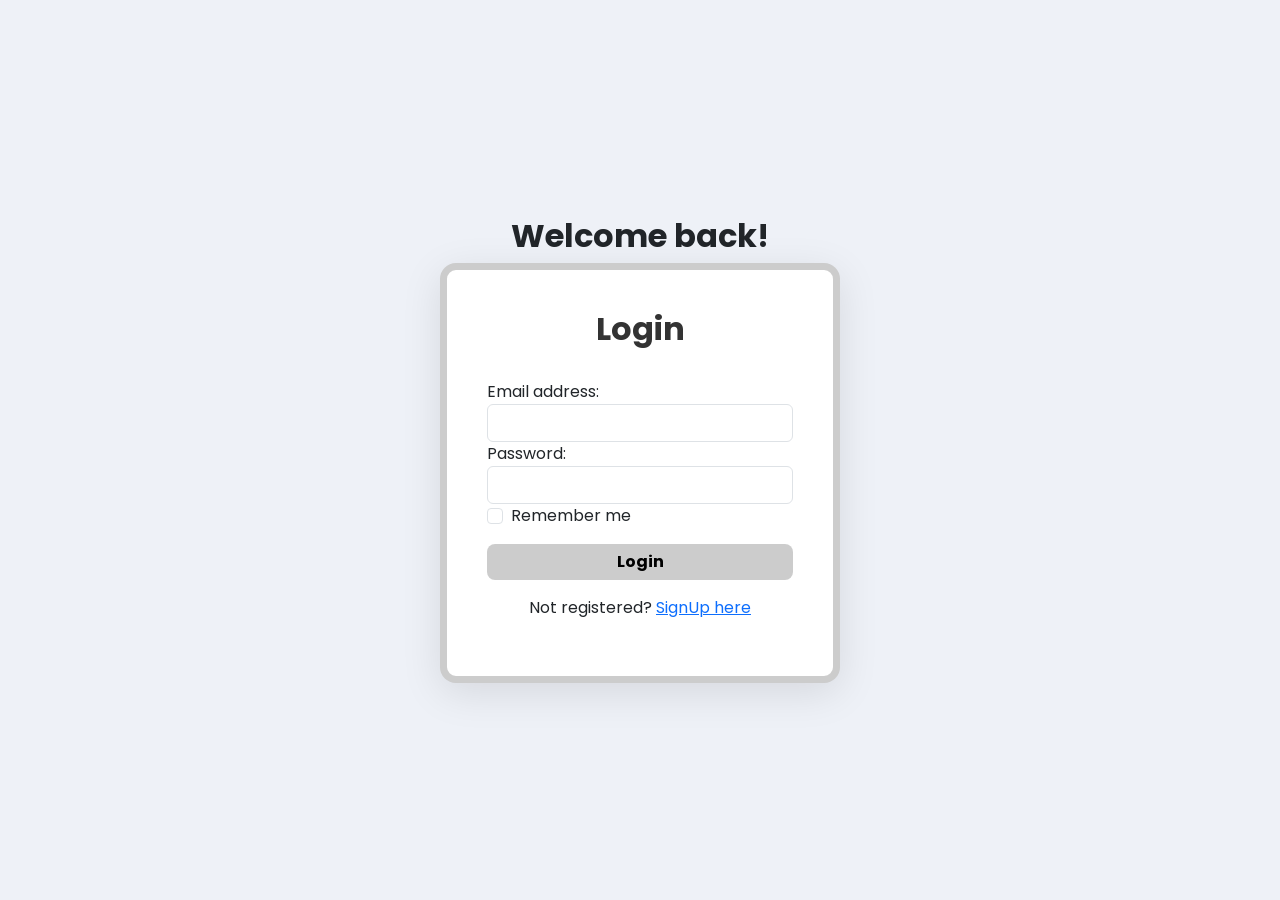
<file: index.html>
<!DOCTYPE html>
<html lang="en">
<head>
    <meta charset="UTF-8">
    <meta name="viewport" content="width=device-width, initial-scale=1.0">
    <title>Login</title>
    <link href="https://fonts.googleapis.com/css2?family=Poppins:wght@300;400;500;600;700&display=swap" rel="stylesheet">
    <link href="https://cdn.jsdelivr.net/npm/bootstrap@5.3.5/dist/css/bootstrap.min.css" rel="stylesheet">


    <style>
        body {
            background: #eef1f7;
            font-family: 'Poppins', sans-serif;
            display: flex;
            flex-direction: column;
            justify-content: center;
            align-items: center;
            height: 100vh;
            margin: 0;
        }
        .custom-form {
            background-color: #ffffff;
            padding: 2.5rem;
            border-radius: 1rem;
            box-shadow: 0 10px 40px rgba(0, 0, 0, 0.1);
            max-width: 400px;
            width: 100%;
            border: 7px solid rgba(0, 0, 0, 0.199);
        }
        .form-title {
            text-align: center;
            margin-bottom: 2rem;
            color: #333;
        }
        .btn-primary {
            background-color: rgba(0, 0, 0, 0.199);
            border: none;
            color: black;
            font-weight: bold;
            border-radius: 0.5rem;
            width: 100%;
        }
        .btn-primary:hover {
            background-color: #0056b3;
            color: wheat;
        }
    </style>

    <script>
        // Redirect to home if already logged in
        const loggedInUser = localStorage.getItem("loggedInUser") || sessionStorage.getItem("loggedInUser");
        if (loggedInUser) {
            window.location.href = "home.html";
        }
    </script>

    <link rel="stylesheet" href="./css/index.css">

</head>
<body>

    <h2><b>Welcome back!</b></h2>

    <form class="custom-form" id="loginForm">
        <h2 class="form-title"><b>Login</b></h2>

        <div class="form-group">
            <label for="inputEmail">Email address:</label>
            <input type="email" class="form-control" id="inputEmail" required>
        </div>

        <div class="form-group">
            <label for="inputPassword">Password:</label>
            <input type="password" id="inputPassword" class="form-control" required>
        </div>

        <div class="form-check mb-3">
            <input class="form-check-input" type="checkbox" id="rememberMe">
            <label class="form-check-label" for="rememberMe">Remember me</label>
        </div>

        <button class="btn btn-primary" type="submit">Login</button>

        <div class="text-center mt-3">
            <p>Not registered? <a href="./signUp.html">SignUp here</a></p>
        </div>
    </form>
    <script>
        document.getElementById("loginForm").addEventListener("submit", function (e) {
            e.preventDefault();

            const email = document.getElementById("inputEmail").value.trim();
            const password = document.getElementById("inputPassword").value;
            const remember = document.getElementById("rememberMe").checked;

            let users = JSON.parse(localStorage.getItem("users")) || {};
            let foundUser = null;

            for (let username in users) {
                if (users[username].email === email) {
                    foundUser = { username, ...users[username] };
                    break;
                }
            }

            if (!foundUser) {
                alert("Email not registered.");
                return;
            }

            if (foundUser.password !== btoa(password)) {
                alert("Incorrect password.");
                return;
            }

            if (remember) {
                localStorage.setItem("loggedInUser", foundUser.username);
            } else {
                sessionStorage.setItem("loggedInUser", foundUser.username);
            }

            alert("Login successful!");
            window.location.href = "home.html";
        });
    </script>

</body>
</html>
   <script src="./js/index.js"></script>

</body>
</html>
</file>
<file: css/index.css>
body {
    background: #eef1f7;
    font-family: 'Poppins', sans-serif;
    display: flex;
    flex-direction: column;
    justify-content: center;
    align-items: center;
    height: 100vh;
    margin: 0;
}
.custom-form {
    background-color: #ffffff;
    padding: 2.5rem;
    border-radius: 1rem;
    box-shadow: 0 10px 40px rgba(0, 0, 0, 0.1);
    max-width: 400px;
    width: 100%;
    border: 7px solid rgba(0, 0, 0, 0.199);
}
.form-title {
    text-align: center;
    margin-bottom: 2rem;
    color: #333;
}
.btn-primary {
    background-color: rgba(0, 0, 0, 0.199);
    border: none;
    color: black;
    font-weight: bold;
    font-family: 'Poppins', sans-serif;
    border-radius: 0.5rem;
    width: 100%;
}
.btn-primary:hover {
    background-color: #0056b3;
    color: wheat;
}
</file>
